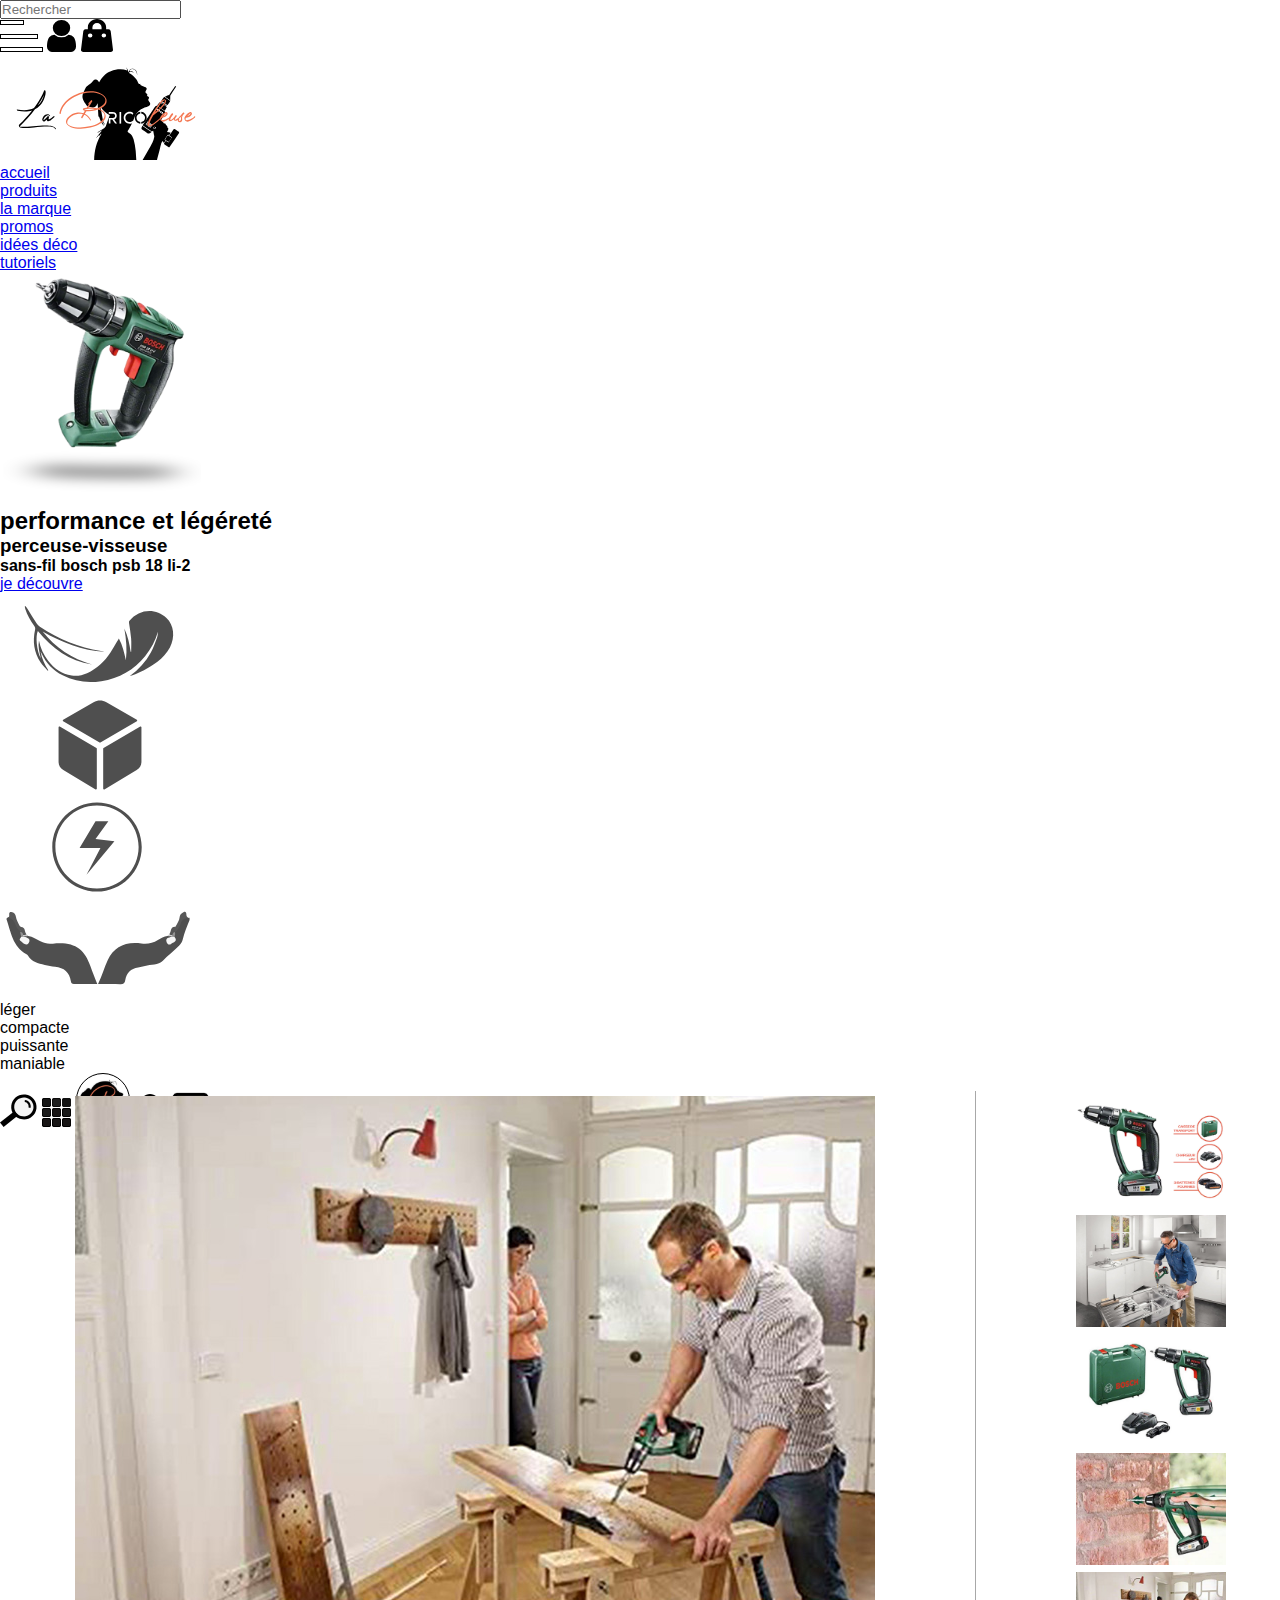
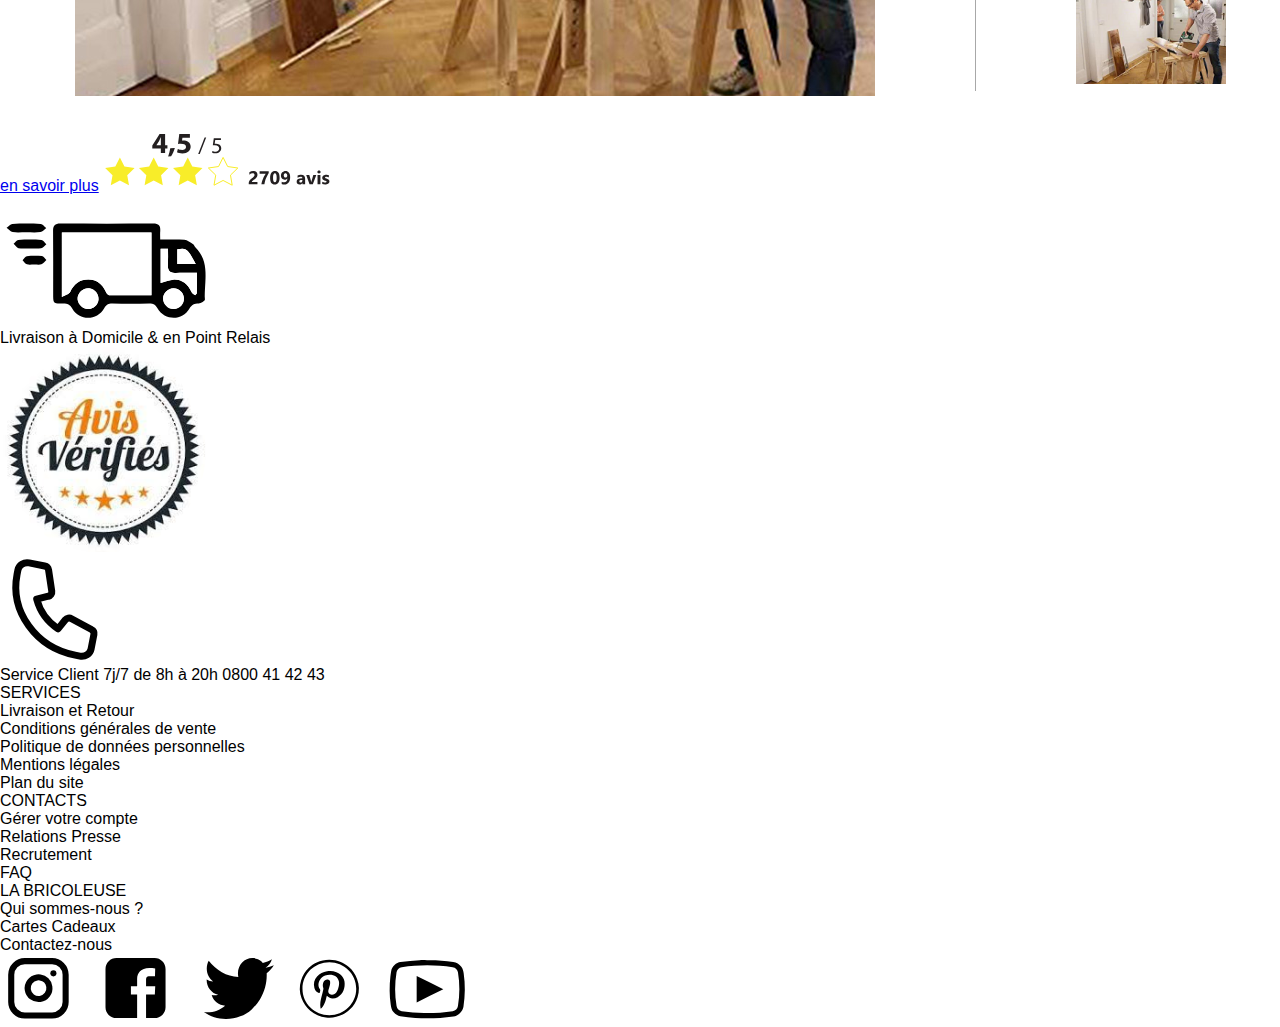
<file: index.html>
<!DOCTYPE html>
<html lang="fr">

<head>
  <meta charset="UTF-8">
  <meta http-equiv="X-UA-Compatible" content="IE=edge">
  <meta name="viewport" content="width=device-width, initial-scale=1.0">
  <meta name="description" content="Des outils légers et performants que la bricoleuse bricole">
  <title>La Bricoleuse | performance et légéreté</title>
  <link rel="stylesheet" href="mobile.css">
  <link rel="stylesheet" href="style.css">
  <link rel="stylesheet" href="vertical-slider.css">
</head>

<body>
<!--bandeau de recherche-->

<nav>
  <div class="container_nav">
    
    <form>
      <input type="text" id="search" placeholder="Rechercher">
    </form>

    <img class="burger"src="./icones/burger.svg">
    <img class="personne" src="./icones/user.svg">
    <img class="sac" src="./icones/icone_panier.svg">

  </div>
</nav>

<!--header-->

<header>
  <div class="centrage_image"><img src="./image/logo/labricoleuselogo.svg" alt="logo la bricoleuse"></div>

  <ul>
    <li><a href="#accueil">accueil</a></li>
    <li><a href="#produits">produits</a></li>
    <li><a href="#lamarque">la marque</a></li>
    <li><a href="#promos">promos</a></li>
    <li><a href="#ideesdeco">idées déco</a></li>
    <li><a href="#tutoriels">tutoriels</a></li>
  </ul>

</header>

<!--contenu global-->

<main class="container_main">

  <!--les différentes sections-->

  <section id="section1"><!--première section-->
    <img id="perceusegauche" src="./image/image perceuses/perceusesection1.svg" alt="photo de perceuse performante"> 


    <div id="section1_gche">
    <div>
    <h2>performance et légéreté</h2>
    <h3>perceuse-visseuse</h3>
    <h4>sans-fil bosch psb 18 li-2</h4>
   </div> 

    <div><a class="btn" href="#">je découvre</a></div> 
    
    <div>
      <ul id="icones_gche">
        <li><img src="./icones/leger.svg"></li>
         <li><img src="./icones/compacte.svg"></li>
        <li><img src="./icones/puissante.svg"></li>
         <li><img src="./icones/maniablev3.svg"></li>
      </ul>
    </div>

  <div>
    <ul id="baselines_gche">
    <li><p>léger</p></li>
    <li><p>compacte</p></li>
    <li><p>puissante</p></li>
    <li><p>maniable</p></li>
  </ul>
  </div>

    </div>

    
    <div id="fixed"><!--menu fixe sur smartphone-->
      <img src="./icones/loupe-menufixe.svg" alt="loupe menu">
      <img src="./icones/grid-menufixe.svg" alt="grid menu">
      <img src="./icones/logo-menufixe.svg" alt="logo menu">
      <img src="./icones/icone_panier.svg" alt="panier menu">
      <img src="./icones/mail-menufixe.svg" alt="mail menu">
      </div>

  </section>

  


  <!--bandeau gris-->

  <div class="grey"></div>

  <section id="gallery"><!--deuxième section-->

  <!--vertical gallery-->

<div class="container_gallery">
  <ul class="slides">
    <li id="slide5"><img src="./image/image perceuses/miniature5.jpg"></li>
    <li id="slide2"><img src="./image/image perceuses/miniature1.jpg"></li>
    <li id="slide3"><img src="./image/image perceuses/miniature2.jpg"></li>
    <li id="slide4"><img src="./image/image perceuses/miniature3.jpg"></li>
    <li id="slide1"><img src="./image/image perceuses/miniature4.jpg"></li>
  </ul>

  <div class="line_gallery"></div>

  <ul class="thumbnails">
    
    <li><a href="#slide5"><img src="./image/image perceuses/miniature5.jpg"></a></li>
    <li><a href="#slide2"><img src="./image/image perceuses/miniature1.jpg"></a></li>
    <li><a href="#slide3"><img src="./image/image perceuses/miniature2.jpg"></a></li>
    <li><a href="#slide4"><img src="./image/image perceuses/miniature3.jpg"></a></li>
    <li><a href="#slide1"><img src="./image/image perceuses/miniature4.jpg"></a></li>
    
   

</div>

<div id="bouton2"><a class="btn2" href="#">en savoir plus</a>
<img id="avis" src="./icones/avisv3.svg">
</div> 
    
  </section>

<!--bandeau gris-->

<div class="grey"></div>

<div id="bandeau_mobile"></div><!--bandeau smartphone-->

<section id="livraison"><!--troisième section-->

 

  <div>
  <img id="camion" src="./icones/camion.svg">
  <p id="livraison_camion">Livraison à Domicile &
    en Point Relais</p>
</div>


<div>
  <img id="avis" src="./icones/avis_verifies.svg">
</div>

<div>
  <img id="tel" src="./icones/telephone.svg">
  <p id="livraison_telephone">Service Client 7j/7 de 8h à 20h
    0800 41 42 43</p>
</div>
  
</section>


</main>

<!--pied de page-->


<footer>

  <div>
    <ul>
      <li><p>SERVICES</p></li>
       <li><p>Livraison et Retour</p></li>
       <li><p>Conditions générales de vente</p></li>
       <li><p>Politique de données personnelles</p></li>
       <li><p>Mentions légales</p></li>
       <li><p>Plan du site</p></li>
    </ul>
  </div>

  <div class="vl"></div>


  <div>
    <ul>
      <li><p>CONTACTS</p></li>
       <li><p>Gérer votre compte</p></li>
       <li><p>Relations Presse</p></li>
       <li><p>Recrutement</p></li>
       <li><p>FAQ</p></li>
     </ul>
  </div>

  <div class="vl"></div>


  <div>
    <ul>
      <li><p>LA BRICOLEUSE</p></li>
       <li><p>Qui sommes-nous ?</p></li>
       <li><p>Cartes Cadeaux</p></li>
       <li><p>Contactez-nous</p></li>
     </ul>
  </div>

  <div><img src="./icones/reseauxv2.svg"></div>


</footer>

   
</body>





</html>
</file>
<file: mobile.css>
/*Version Mobile*/

@media (max-width : 870px) {

/*variables*/
:root {
    --caps: uppercase;
    --grey:  #EFEFEF;
    --brown: color: #301919;
    }
    

    html {
      scroll-behavior: smooth;
      width: auto;
    }
    
    
    body {
    
      font-family: 'Segoe UI', Tahoma, Geneva, Verdana, sans-serif;
      font-size: 14 px;
      margin: 0;
     
    }


    /*nav*/
         
      #search {    /*barre de recherche*/
  
        display: none;
      
      }


      nav .container_nav {
        display: flex;
        justify-content: space-between;
        height: 55px;
       transform: translateY(10px);
       background-color: white; 
        
        }
   

    .burger {

    display: block;
    height: 50%;
    width: auto;
    
   }

   .personne {
    height:60%;
    width: auto;
    margin-right: 50px;
    padding-left: 150px;
    margin-left: 0;
   }

   .sac {

    display: none;    
   }


    /*header*/

   header {
    background-color: var(--grey);
    height: 110px;
   }


   header ul {

    display: none;
   }

   header img {
    width: auto;
    height: 150px;
    margin-left: 28px;
    transform: translateY(-40px);
   }


    /*section 1*/

   #section1 {

    height: 680px;

   }
    
    #perceusegauche {
        width: 300px;
        height: auto;
        transform: translateY(300px);
        margin-left: -10px;
        
    }


        #section1_gche {
            display: flex;
            flex-direction: column;
            align-items: center;
            text-align: center;
            transform: translateY(-180px);
            }



            #section1_gche h2 {
                margin-top: -120px;
                font-size: 26px;
                font-weight: 200;
              }




              #section1_gche h3 {
                
                font-size: 25px;
              }


              #section1_gche h4 {
  
                margin-bottom: 40px;
                font-size: 25px;
              }
              
             
        .btn {

            color: var(--white);
            text-transform: var(--caps);
            text-decoration: none;
            font-weight: 600;
            background-color:  #E16F52;
            padding: 10px 45px;
            border-radius: 70px;
            box-shadow: 6px 5px 5px rgb(202, 202, 202);
            margin-top: 60px;
            
            }


                
                                
              #section1 div {
              
                margin:auto;
                text-transform: var(--caps);
                           
              }


              #section1_gche {
                display: flex;
                flex-direction: column;
                justify-content: space-around;
               
                
                }
              
                     
              
               #icones_gche li {
              
                display: inline-block;
                list-style-type: none;
                flex-wrap: nowrap;
                padding-bottom: 40px;             
              }


               #icones_gche img {

                width: 60%;
                height: auto;
                text-align: right;             
              }


              div #icones_gche {
                margin-left: 250px;
                margin-top: 80px;
              }


              #baselines_gche li {

                list-style-type: none;
                padding-right: 10px;
                font-size: 13px;
                color:rgb(79, 79, 79);
                line-height: 100px;
                transform: translateY(-360px);
                               
              }

              #baselines_gche li:nth-child(2)  {

                margin-bottom: -15px;
                               
              }


              #baselines_gche li:nth-child(3)  {

                margin-bottom: -15px;
                               
              }
              

              #baselines_gche {
              
                margin-left: 268px;
              }



  /*footer-menu fixe*/
            
   #fixed {

    display: flex;
    height: 72px;
    background-color: var(--grey);
    position: fixed;
    top: 660px;
    z-index: 100;
    overflow: hidden;
    padding: 0 50px;
        
   }

   #fixed img {
    
    margin-right: 20px;
    width: 15%;
   
   }


      
  
  /*section 2 avec gallery*/


  #gallery {

    height: 880;
  }


  .btn2 {

    color: var(--white);
    text-transform: var(--caps);
    text-decoration: none;
    font-weight: 600;
    background-color:  #E16F52;
    padding: 10px 45px;
    border-radius: 70px;
    box-shadow: 6px 5px 5px rgb(202, 202, 202);
   
    
    }
  
  #bouton2 {
  
    transform: translateY(100px);
    text-align: center;
    margin-left: 20px;
    
  }
  
  
  #avis {
  
    margin-right: 30px;
    transform: translateY(-100px);
    width: 40%;
    height: auto;
  }





  /*troisième section livraison*/

  #bandeau_mobile {

    background-color: var(--grey);
    height: 10px;
    transform: translateY(210px);
  }


  #livraison {
    display: flex;
    height: 500px;
    transform: translateY(300px);
  }

 
  
  
  #livraison #livraison_camion {
    text-align: left;
   white-space: normal;
    margin-top: 20px;
    font-size: 14px;
    transform: translateX(40px);
    
   
  }



  #livraison #livraison_telephone {
    text-align: right;
    white-space: pre-line; 
    margin-top: 20px;
    font-size: 14px;
    transform: translateX(-30px);
  }
  
  
  #livraison img {
    text-align: center;
     margin: auto;
     margin-bottom: 20px;
     
  }

  #camion {

    width: 70%;
    height: auto;
    padding-left: 40px;
  }
  
  
  #tel {
  
    transform: translateX(20px);
    width: 40%;
    height: auto;
    
  }
  
  
  
  
  #livraison #avis {
  
    width: 70%;
    height: auto;
    transform: translateY(-80px);
    
  }


  
/*footer*/

.vl {
display: none;

}


footer {
  
  background-color: var(--grey);
  height: 250px;
  display: flex; 
  margin: 0;
  
}

footer li {
    
  list-style-type: none;
  font-size: 10px;
 
  
 
}


footer img {

  width: 150px;
  height: auto;
  margin-left: -200px;
  margin-top: 20px;
  
  }

  
footer ul {
  width: 110px;
  margin-top: 100px;
  padding-left: 30px;
  transform: translateX(15px);
}







  }
</file>
<file: style.css>
body{
    font-family:'Segoe UI', Tahoma, Geneva, Verdana, sans-serif;
    margin:0;
}


.container{
    background-color:#FFFFFF ;
    margin:auto;
}

.container img{
}

.logo{
    background:#EFEFEF;
    text-align: center;
    
}




.logo ul  {
    display:flex;
    justify-content: center;
    gap: 30px;
    list-style: none;
}

.logo ul a{
    text-decoration:none;
    color:#000000;
    
    
}



.logo img {
    width:350px;
}



.avis {
    display:flex;
    justify-content: space-between;
    text-align: center;
    width: 65%;
    margin: auto;
}

.avis h2 {
    width:60%;
    margin:auto;
    font-size: 20px;

}

.avis img {
    padding-bottom: 20px;
}

 .fin{
     background-color:#EFEFEF ;
     display: flex; 
     justify-content: space-between;
     text-align: center;
     border-top:1px solid #cdcdcd;
     font-size: 15px;
     left:1px solid grey;
    padding: 30px 0 ;
    margin: 0px;
    
    }

.fin ul {
    font-family:'Segoe UI', Tahoma, Geneva, Verdana, sans-serif;
    list-style: none;
}

/* Applique le style CSS sur toutes les DIV sauf la première et la dernière */
.fin div:not(:nth-child(1)):not(:nth-child(4)) {
    border-left:1px solid grey;
}

.fin li{
    font-family:'Segoe UI', Tahoma, Geneva, Verdana, sans-serif; ;
    height:20px;
    text-align:left;

    
} 

.imagbas  {
                margin-top:20px;
                margin-left: -80px;
               margin-right:6em;
               
}
</file>
<file: vertical-slider.css>
html {
/*height: 100%;*/
box-sizing: border-box;
}

*,
*:before,
*:after {
box-sizing: inherit;
margin: 0;
padding: 0;
}

.container_gallery {
    display: flex;
    justify-content: center;
    margin: auto;
    transform: translateY(-35px);
}


.line_gallery {  /*petite ligne verticale qui sépare le container et les thumbnails*/

  border-left: 1px solid rgb(168, 168, 168);
  height: 600px;
  margin-top: -5px;
  transform: translateX(300px);
  
  
}

.thumbnails {
    display: flex;
    flex-direction: column;
    line-height: 0;
    margin-left: 400px;
    transform: translateY(-5px);
}

.thumbnails li {
    flex: auto;
    list-style: none;
    margin-top: 5px;
}



.container_gallery .thumbnails a {
    display: block;
    list-style-type: none;
    
}

.thumbnails img {

    width: 150px;
    height: auto;
    object-fit: cover;
    object-position: top;
}

.slides {
    
    overflow: hidden;
    width: 600px;
    height: auto;
    margin-left: 20px;
}

.slides li {
    width: 600px;
    height: auto;
    position: absolute;
    z-index: 1;
    list-style: none;
    


}

.slides img {
    height: 600px;
    object-fit: cover;
    object-position: top;
    
}

.slides li:target {
    z-index: 3;
   
}



/*Version Mobile*/

@media (max-width : 870px) { 

    html {
    scroll-behavior: smooth;
    
}




    .line_gallery {

        display: none;
              
      }


      


      .container_gallery {
        display: flex;
        justify-content: flex-start;
        margin-top: 100px;
              
            }


         .thumbnails {
                display: flex;
                flex-direction: row;
                line-height: 0;
                transform: translateY(450px);
                margin-left: -20px;
                
            }
            
        .thumbnails li {
                flex: auto;
                list-style: none;
                
            }
            
            
            
         .container_gallery .thumbnails a {
                display: block;
                list-style-type: none;
                
            }
            
        .thumbnails img {
            
                width: 75px;
                height: auto;
                object-fit: cover;
                object-position: top;
            }
            

            .slides {
    
                overflow: hidden;
                width: auto;
                height: 250px;
                padding-left: 20px;
            }
            
            .slides li {
                width: auto;
                height: 250px;
                position: absolute;
                z-index: 1;
                list-style: none;
                
            
            
            }
            
            .slides img {
                height: 250px;
                object-fit: cover;
                object-position: top;
                
            }







}
</file>
